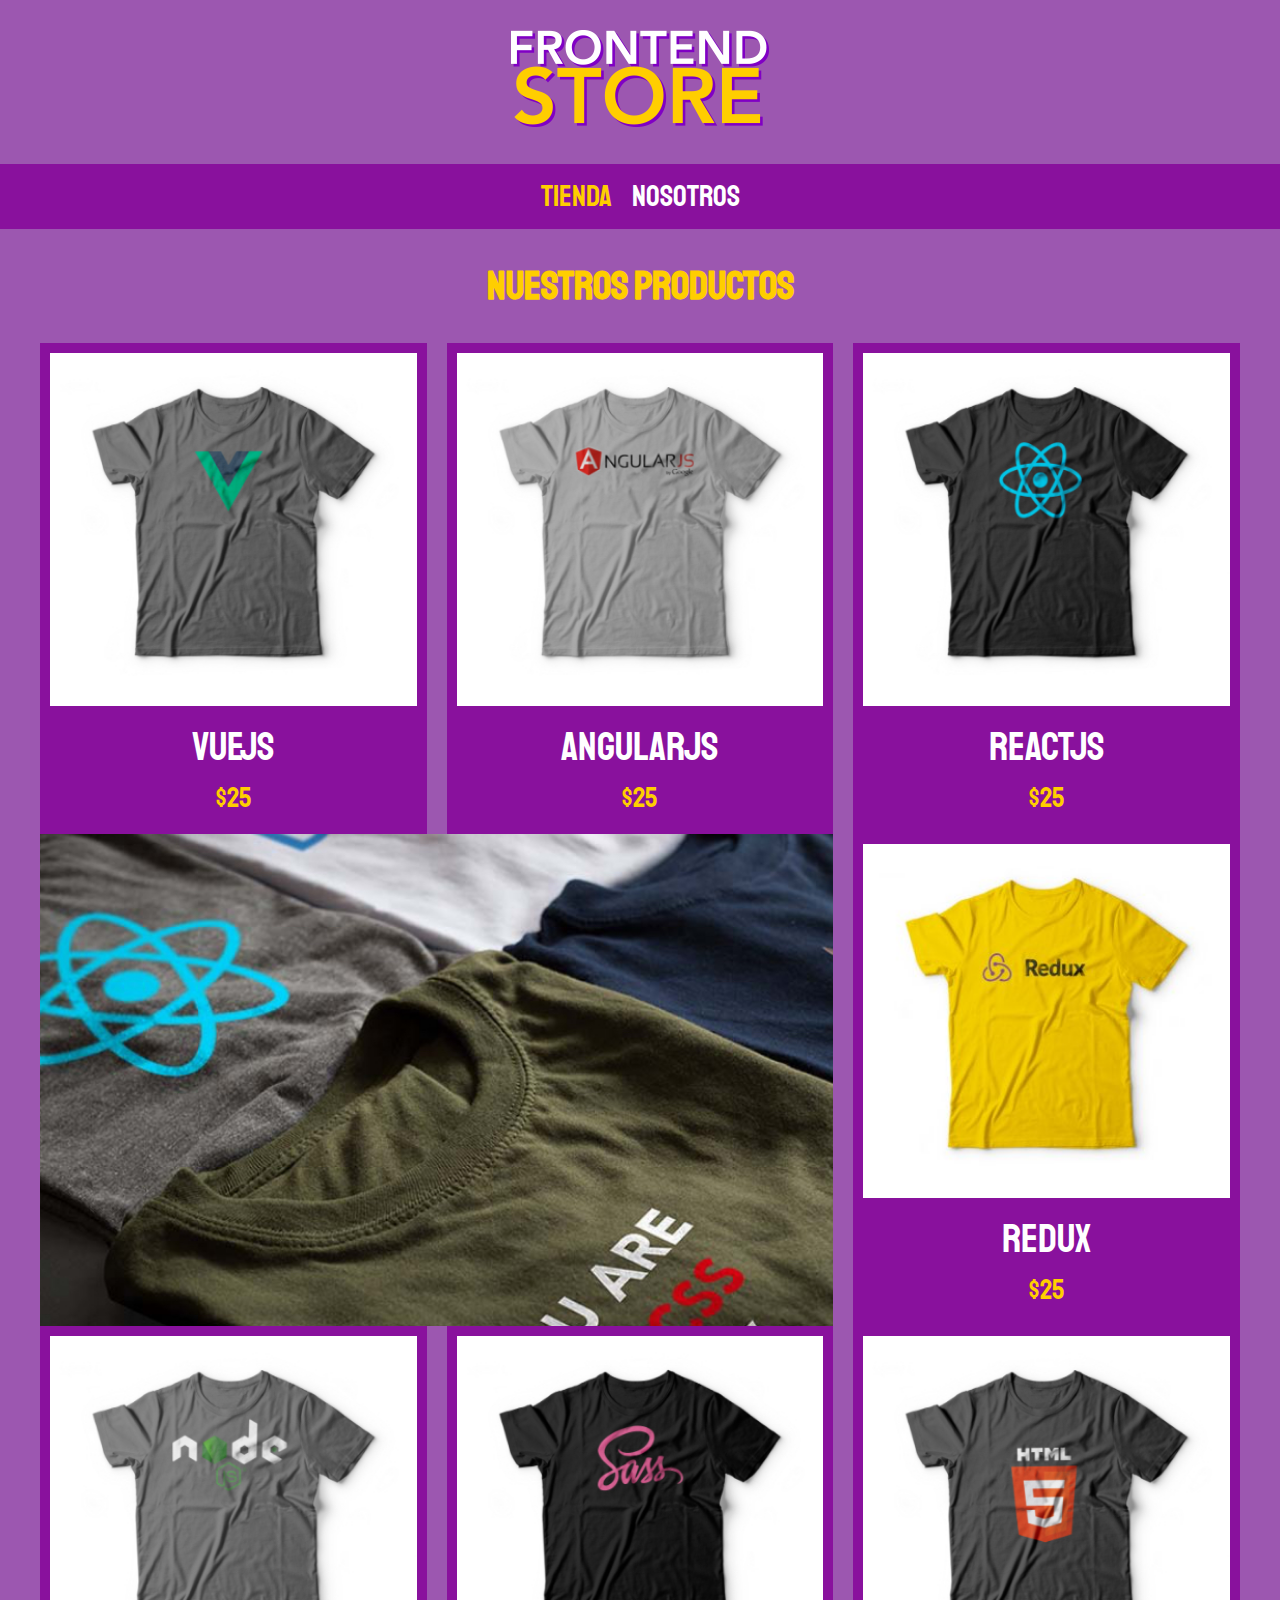
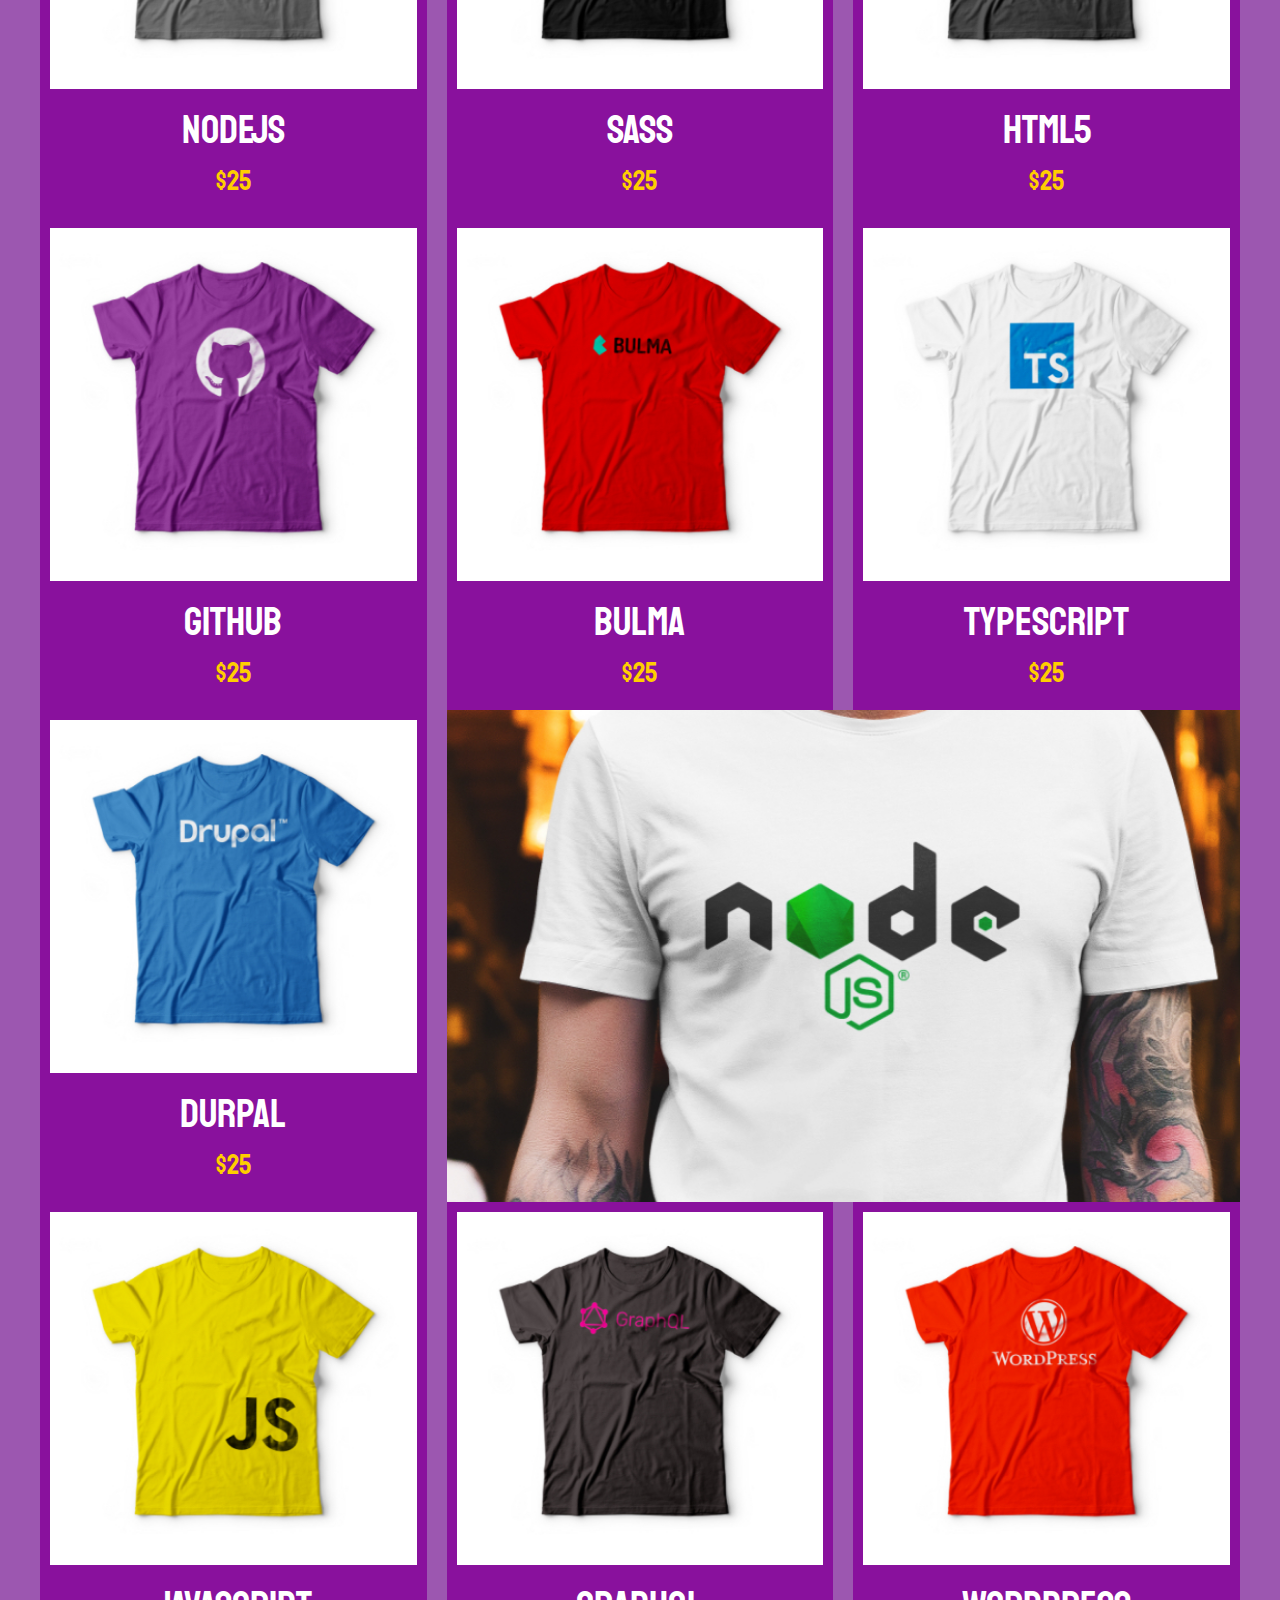
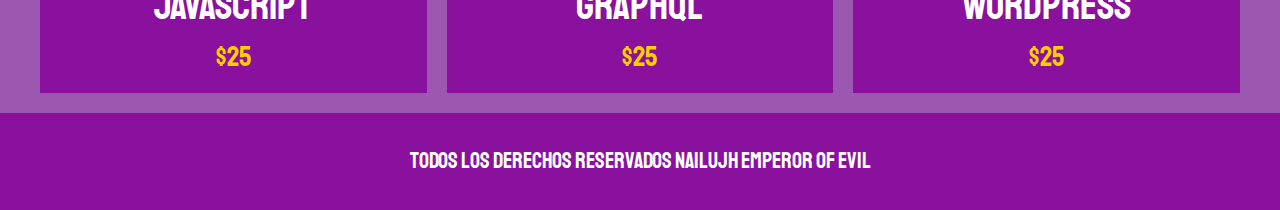
<file: index.html>
<!DOCTYPE html>
<html lang="en">
<head>
    <meta charset="UTF-8">
    <meta http-equiv="X-UA-Compatible" content="IE=edge">
    <meta name="viewport" content="width=device-width, initial-scale=1.0">
    <title>Frontend Store </title>
    <link rel="preload" href="css/normalize.css" as="style">
    <link rel="stylesheet" href="css/normalize.css">
    <link rel="preconnect" href="https://fonts.gstatic.com">
    <link href="https://fonts.googleapis.com/css2?family=Staatliches&display=swap" rel="stylesheet">
    <link rel="preload" href="css/styles.css" as="style">
    <link rel="stylesheet" href="css/styles.css">
</head>

<body>
    <header class="header">
        <a href="index.html">
            <img class="header__logo" src="img\logo.png" alt="logo">
        </a>
    </header>
    <nav class="navegacion">
        <a  class=" navegacion__enlace  navegacion__enlace--activo" href="tienda.html">Tienda</a>
        <a  class="navegacion__enlace" href="nosotros.html">Nosotros</a>
    </nav>



    <main class="contenedor">
<h1>Nuestros Productos</h1>
<div class="grid">
   <div class="producto" >
 <a href="producto.html">
     <img class="producto_imagen" src="img/1.jpg" alt="remera"></a>
     <div class="producto__informacion">
     <p class="producto__nombre">VueJS</p>
     <p class="producto__precio">$25</p>
    </div>        
  </div> <!--producto-->
   <div class="producto">
 <a href="producto.html">
     <img class="producto_imagen" src="img/2.jpg" alt="remera"></a>
     <div class="producto__informacion">
     <p class="producto__nombre">AngularJS</p>
     <p class="producto__precio">$25</p>
    </div>        
  </div> <!--producto-->
   <div class="producto">
 <a href="producto.html">
     <img class="producto_imagen" src="img/3.jpg" alt="remera"></a>
     <div class="producto__informacion">
     <p class="producto__nombre">ReactJS</p>
     <p class="producto__precio">$25</p>
    </div>        
  </div> <!--producto-->
   <div class="producto">
 <a href="producto.html">
     <img class="producto_imagen" src="img/4.jpg" alt="remera"></a>
     <div class="producto__informacion">
     <p class="producto__nombre">Redux</p>
     <p class="producto__precio">$25</p>
    </div>        
  </div> <!--producto-->
   <div class="producto">
 <a href="producto.html">
     <img class="producto_imagen" src="img/5.jpg" alt="remera"></a>
     <div class="producto__informacion">
     <p class="producto__nombre">NodeJS</p>
     <p class="producto__precio">$25</p>
    </div>        
  </div> <!--producto-->
   <div class="producto">
 <a href="producto.html">
     <img class="producto_imagen" src="img/6.jpg" alt="remera"></a>
     <div class="producto__informacion">
     <p class="producto__nombre">SASS</p>
     <p class="producto__precio">$25</p>
    </div>        
  </div> <!--producto-->
   <div class="producto">
 <a href="producto.html">
     <img class="producto_imagen" src="img/7.jpg" alt="remera"></a>
     <div class="producto__informacion">
     <p class="producto__nombre">HTML5</p>
     <p class="producto__precio">$25</p>
    </div>        
  </div> <!--producto-->
   <div class="producto">
 <a href="producto.html">
     <img class="producto_imagen" src="img/8.jpg" alt="remera"></a>
     <div class="producto__informacion">
     <p class="producto__nombre">Github</p>
     <p class="producto__precio">$25</p>
    </div>        
  </div> <!--producto-->
   <div class="producto">
 <a href="producto.html">
     <img class="producto_imagen" src="img/9.jpg" alt="remera"></a>
     <div class="producto__informacion">
     <p class="producto__nombre">Bulma</p>
     <p class="producto__precio">$25</p>
    </div>        
  </div> <!--producto-->
   <div class="producto">
 <a href="producto.html">
     <img class="producto_imagen" src="img/10.jpg" alt="remera"></a>
     <div class="producto__informacion">
     <p class="producto__nombre">TypeScript</p>
     <p class="producto__precio">$25</p>
    </div>        
  </div> <!--producto-->
   <div class="producto">
 <a href="producto.html">
     <img class="producto_imagen" src="img/11.jpg" alt="remera"></a>
     <div class="producto__informacion">
     <p class="producto__nombre">Durpal</p>
     <p class="producto__precio">$25</p>
    </div>        
  </div> <!--producto-->
   <div class="producto">
 <a href="producto.html">
     <img class="producto_imagen" src="img/12.jpg" alt="remera"></a>
     <div class="producto__informacion">
     <p class="producto__nombre">JavaScript</p>
     <p class="producto__precio">$25</p>
    </div>        
  </div> <!--producto-->
   <div class="producto">
       
 <a href="producto.html">
     <img class="producto_imagen" src="img/13.jpg" alt="remera"></a>
     <div class="producto__informacion">
     <p class="producto__nombre">GraphQL</p>
     <p class="producto__precio">$25</p>
    </div>        
  </div> <!--producto-->
   <div class="producto">
 <a href="producto.html">
     <img class="producto_imagen" src="img/14.jpg" alt="remera"></a>
     <div class="producto__informacion">
     <p class="producto__nombre">Wordpress</p>
     <p class="producto__precio">$25</p>
    </div>        
  </div> <!--producto-->
  <div class="grafico grafico--remera"></div>  
  <div class="grafico grafico--node"></div>  



 </div>

</main>

    




<footer  class="footer">
        <p class="footer__texto">Todos los derechos reservados Nailujh Emperor of Evil</p>
    </footer>
</body>
</html>
</file>
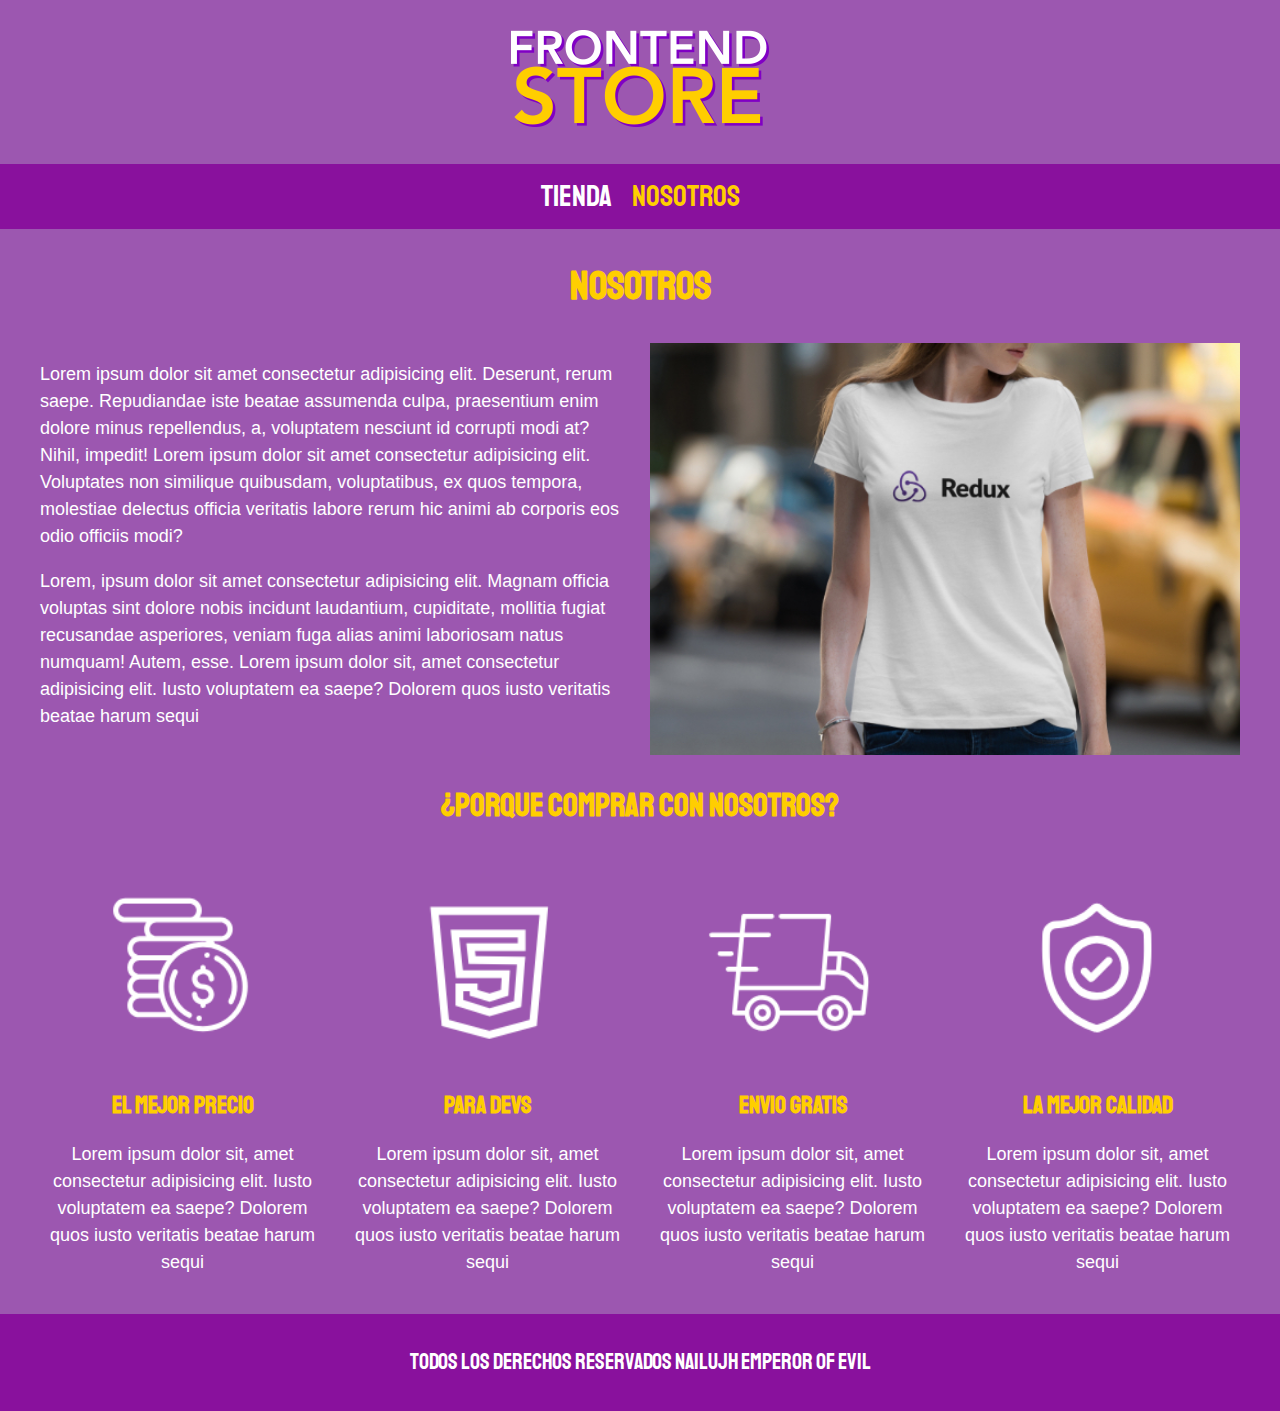
<file: nosotros.html>
<!DOCTYPE html>
<html lang="en">
<head>
    <meta charset="UTF-8">
    <meta http-equiv="X-UA-Compatible" content="IE=edge">
    <meta name="viewport" content="width=device-width, initial-scale=1.0">
    <title>Frontend Store </title>
    <link rel="preload" href="css/normalize.css" as="style">
    <link rel="stylesheet" href="css/normalize.css">
    <link rel="preconnect" href="https://fonts.gstatic.com">
    <link href="https://fonts.googleapis.com/css2?family=Staatliches&display=swap" rel="stylesheet">
    <link rel="preload" href="css/styles.css" as="style">
    <link rel="stylesheet" href="css/styles.css">
</head>

<body>
    <header class="header">
        <a href="index.html">
            <img class="header__logo" src="img\logo.png" alt="logo">
        </a>
    </header>
    <nav class="navegacion">
        <a  class=" navegacion__enlace  " href="index.html">Tienda</a>
        <a  class="navegacion__enlace navegacion__enlace--activo"  href="nosotros.html">Nosotros</a>
    </nav>
<main class="contenedor">
<h1>Nosotros</h1>
<div class="nosotros">
    <div class="nostros__contenido">
        <p>Lorem ipsum dolor sit amet consectetur adipisicing elit. Deserunt, rerum saepe. Repudiandae iste beatae assumenda culpa, praesentium enim dolore minus repellendus, a, voluptatem nesciunt id corrupti modi at? Nihil, impedit!
            Lorem ipsum dolor sit amet consectetur adipisicing elit. Voluptates non similique quibusdam, voluptatibus, ex quos tempora, molestiae delectus officia veritatis labore rerum hic animi ab corporis eos odio officiis modi?
        
        </p>
        <p>
            Lorem, ipsum dolor sit amet consectetur adipisicing elit. Magnam officia voluptas sint dolore nobis incidunt laudantium, cupiditate, mollitia fugiat recusandae asperiores, veniam fuga alias animi laboriosam natus numquam! Autem, esse.
            Lorem ipsum dolor sit, amet consectetur adipisicing elit. Iusto voluptatem ea saepe? Dolorem quos iusto veritatis beatae harum sequi
        </p>

    </div>
    <img  class="nosotros__imagen" src="img/nosotros.jpg" alt="imagen">
</div>

</main>
<section class="contenedor comprar">
    <h2 class="comprar__titulo">¿Porque comprar con nosotros?</h2>
    
    <div class="bloques">
        <div class="bloque">
           <img class="bloque__imagen" src="img/icono_1.png" alt="porque comprar">
           <h3 class="bloque__titulo">El mejor precio</h3>
           <p> Lorem ipsum dolor sit, amet consectetur adipisicing elit. Iusto voluptatem ea saepe? Dolorem quos iusto veritatis beatae harum sequi    
           </p>
        </div> <!--bloque-->
        
        <div class="bloque">
           <img class="bloque__imagen" src="img/icono_2.png" alt="porque comprar">
           <h3 class="bloque__titulo">Para devs</h3>
           <p> Lorem ipsum dolor sit, amet consectetur adipisicing elit. Iusto voluptatem ea saepe? Dolorem quos iusto veritatis beatae harum sequi    
           </p>
        </div> <!--bloque-->
        
        <div class="bloque">
           <img class="bloque__imagen" src="img/icono_3.png" alt="porque comprar">
           <h3 class="bloque__titulo">Envio gratis</h3>
           <p> Lorem ipsum dolor sit, amet consectetur adipisicing elit. Iusto voluptatem ea saepe? Dolorem quos iusto veritatis beatae harum sequi    
           </p>
        </div> <!--bloque-->
       
        <div class="bloque">
           <img class="bloque__imagen" src="img/icono_4.png" alt="porque comprar">
           <h3 class="bloque__titulo">La mejor calidad</h3>
           <p> Lorem ipsum dolor sit, amet consectetur adipisicing elit. Iusto voluptatem ea saepe? Dolorem quos iusto veritatis beatae harum sequi    
           </p>
        </div> <!--bloque-->
    </div>
</section>

    <footer  class="footer">
        <p class="footer__texto">Todos los derechos reservados Nailujh Emperor of Evil</p>
        
    </footer>
</body>
</html>
</file>
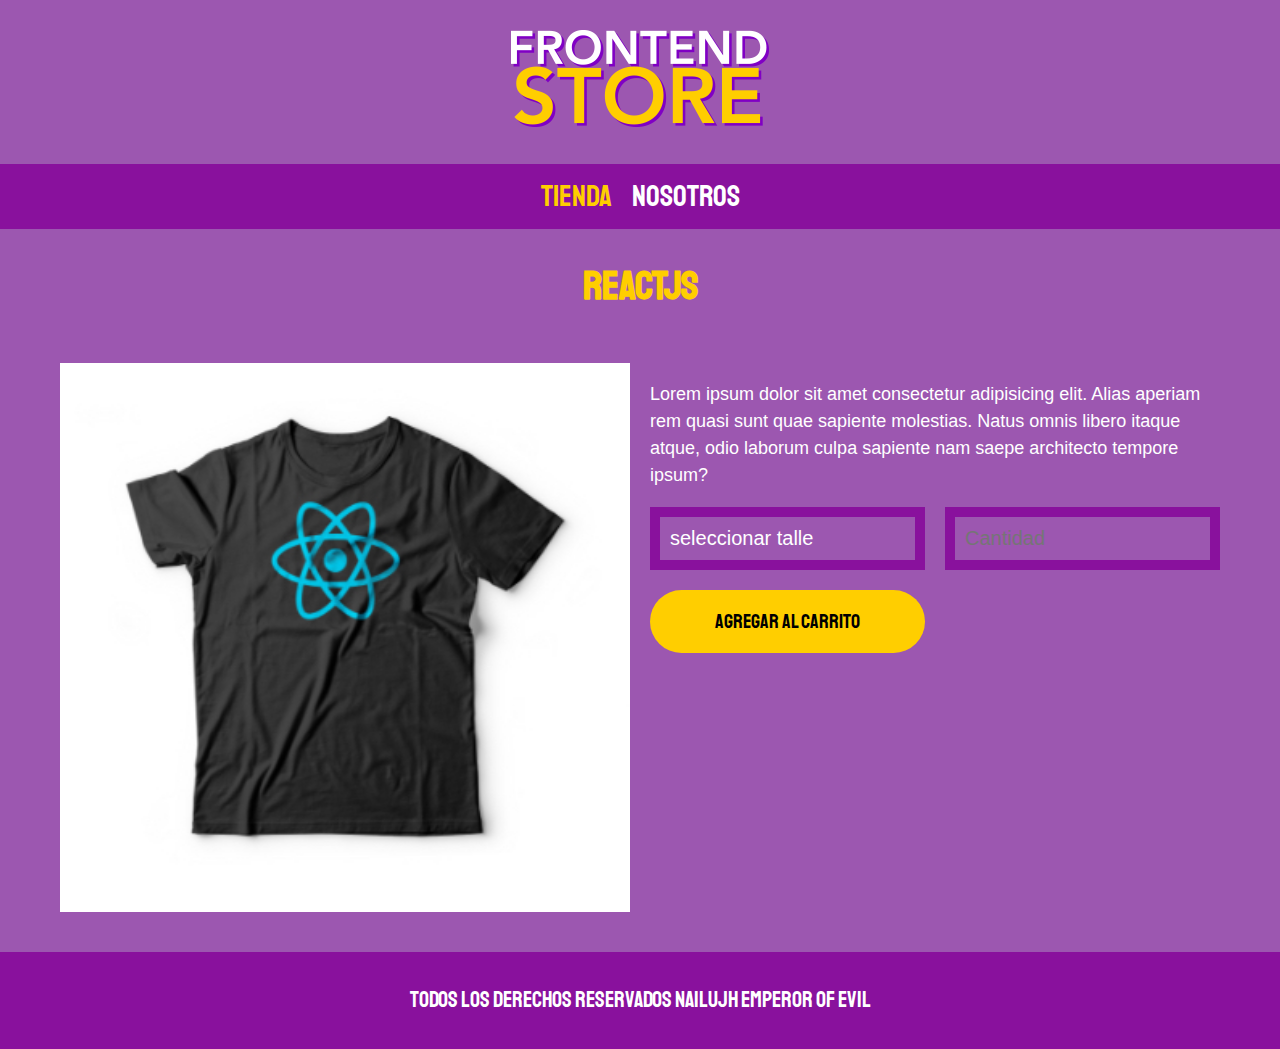
<file: producto.html>
<!DOCTYPE html>
<html lang="en">
<head>
    <meta charset="UTF-8">
    <meta http-equiv="X-UA-Compatible" content="IE=edge">
    <meta name="viewport" content="width=device-width, initial-scale=1.0">
    <title>Frontend Store </title>
    <link rel="preload" href="css/normalize.css" as="style">
    <link rel="stylesheet" href="css/normalize.css">
    <link rel="preconnect" href="https://fonts.gstatic.com">
    <link href="https://fonts.googleapis.com/css2?family=Staatliches&display=swap" rel="stylesheet">
    <link rel="preload" href="css/styles.css" as="style">
    <link rel="stylesheet" href="css/styles.css">
</head>

<body>
    <header class="header">
        <a href="index.html">
            <img class="header__logo" src="img\logo.png" alt="logo">
        </a>
    </header>
    <nav class="navegacion">
        <a  class=" navegacion__enlace  navegacion__enlace--activo" href="index.html">Tienda</a>
        <a  class="navegacion__enlace" href="nosotros.html">Nosotros</a>
    </nav>
<main class="contenedor">
<h1>ReactJS</h1>
<div  class="remera">
    <img  class="remera__imagen" src="img/3.jpg" alt="remera de react">
    <div class="remera__contenido">
        <p>Lorem ipsum dolor sit amet consectetur adipisicing elit. Alias aperiam rem quasi sunt quae sapiente molestias. Natus omnis libero itaque atque, odio laborum culpa sapiente nam saepe architecto tempore ipsum?    
        </p>
        <form class="formulario">
            <select class="formulario__campo">
                <option disabled selected>seleccionar talle</option>
                <option value="">chica</option>
                <option value="">mediana</option>
                <option value="">grande</option>
            </select>
            <input class="formulario__campo" type="number" placeholder="Cantidad" min="1">
            <input class="formulario__submit" type="submit" value="Agregar al carrito">
        </form>
    </div>
</div>
</main>

    <footer  class="footer">
        <p class="footer__texto">Todos los derechos reservados Nailujh Emperor of Evil</p>
    </footer>
</body>
</html>
</file>
<file: css/styles.css>
:root{
--primario: #9c57b0;
--primarioOscuro: #89119d;
--secundario: #ffce00; 
--secundarioOscuro: rgb(233,287,2);
--blanco:#fff;
--negro:#000;

--fuentePrincipal:'Staatliches' , cursive;
}

/*globals*/

html {
    font-size: 62.5%;
    box-sizing: border-box;
    /*hack para box model*/
}

*,
*:before,
*:after {
    box-sizing: inherit;
}
 body{
     background-color: var(--primario);
     font-size: 1.6rem;
     line-height: 1.5;

 }

 p{
    font-size: 1.8rem;
    font-family: Arial, Helvetica, sans-serif; 
    color: var(--blanco);
 }

 a{
     text-decoration: none;
 }

 img{
     width:100%;
     
 }

 .contenedor{
     max-width: 120rem;
     margin: 0 auto;
 }

 h1, h2 , h3 {
     text-align: center;
     color: var(--secundario);
     font-family: var(--fuentePrincipal) ;
 }
 h1{
     font-size: 4rem; 
 }
 h2{
     font-size: 3.2rem;
 }
 h3{
     font-size: 2.4rem;
 }


 /*ESTILADO UTILIZANDO BEM*/

/*header*/
 .header{
     display: flex;
     justify-content: center; /*para centrar contenido horizontal con flex*/
 }
 .header__logo{
margin: 3rem 0;
 }


 /*footer*/
.footer{
background-color: var(--primarioOscuro);
padding: 1rem 0;
margin-top: 2rem;
}
.footer__texto{
text-align: center;
font-family: var(--fuentePrincipal);
font-size: 2.2rem;
}


/*navegacion*/
 .navegacion{
 background-color: var(--primarioOscuro);
 padding: 1rem 0;
 display: flex;
 justify-content: center;
 gap: 2rem; /*margen entre ambos*/
 }
 .navegacion__enlace{
     font-family: var(--fuentePrincipal);
     color: var(--blanco);
     font-size: 3rem;
 } 

 .navegacion__enlace--activo,
 .navegacion__enlace:hover {
     color: var(--secundario);
 }
/*grid*/
.grid{
    display: grid;
    grid-template-columns: repeat(2, 1fr); /* 2 columnas de 1 fraccion */
    column-gap: 2rem;
}
@media (min-width:768px ) {
    .grid{
        grid-template-columns: repeat(3, 1fr);
    }
 
}


 /*productos*/
.producto{
background-color: var(--primarioOscuro);
padding: 1rem;
}

.producto__nombre{
font-size: 4rem;
}
.producto__precio{
font-size: 2.8rem;
color: var(--secundario);
}
.producto__nombre,
.producto__precio {
    font-family: var(--fuentePrincipal);
    margin: 1rem 0;
    text-align: center;
    line-height: 1.2;
}
.grafico{
min-height: 30rem;
background-repeat:no-repeat ;
background-size:cover ;
grid-column: 1 / 3;
}
.grafico--remera{
grid-row: 2 / 3; /* ubicion de la vista de grid(mozilla firefox*/
background-image: url(../img/grafico1.jpg);
}

 .grafico--node {
     background-image: url(../img/grafico2.jpg);
     grid-column: 1 / 3;
     grid-row: 8 / 9;
 }


@media (min-width: 768px) {
 .grafico--node {
     grid-row: 5 / 6;
     grid-column: 2 / 4;
 }
}

/* nosotros */

.nosotros{
 display: grid;
  grid-template-rows: repeat(2, auto);      /*2 columnas distribuidas automaticamente*/       
}
@media (min-width: 768px) {
 .nosotros {
     grid-template-columns: repeat(2, 1fr);
     column-gap: 2rem;
 }
}

.nosotros__imagen{
    grid-row: 1 / 2;
}

@media (min-width: 768px) {
 .nosotros__imagen{
     grid-column: 2 / 3;
 }
}

/*bloques*/
.bloques{
    display: grid;
    grid-template-columns: repeat(2, 1fr);
    gap: 2rem;
}
@media (min-width: 768px) {
    .bloques {
        grid-template-columns: repeat(4, 1fr);
    }
 
}
.bloque {
    text-align: center;
}
.bloque__titulo{
margin: 0;
}


/* producto*/
.remera {
    padding: 2rem;
}

@media (min-width:768px ) {
 .remera {
     display: grid;
     grid-template-columns: repeat(2, 1fr);
     column-gap: 2rem;
 }

}
.formulario{
display: grid;
grid-template-columns: repeat(2, 1fr);
gap: 2rem;
}
.formulario__campo{
border: 1rem solid var(--primarioOscuro);
background-color: var(--primarioº);
color: var(--blanco);
font-size: 2rem;
font-family: Arial, Helvetica, sans-serif;
padding: 1rem;
appearance: none;
min-width: 50%;
}
.formulario__submit{
    background-color: var(--secundario);
    border: none;
    font-size: 2rem;
    font-family: var(--fuentePrincipal);
    padding: 2rem;
    transition: backround-color 5s ease;
    grid-template-columns: 1 / 3;
    border-radius: 10rem;
}
.formulario__submit:hover{
    cursor: pointer;
    background-color: var(--secundarioOscuro);
}
</file>
